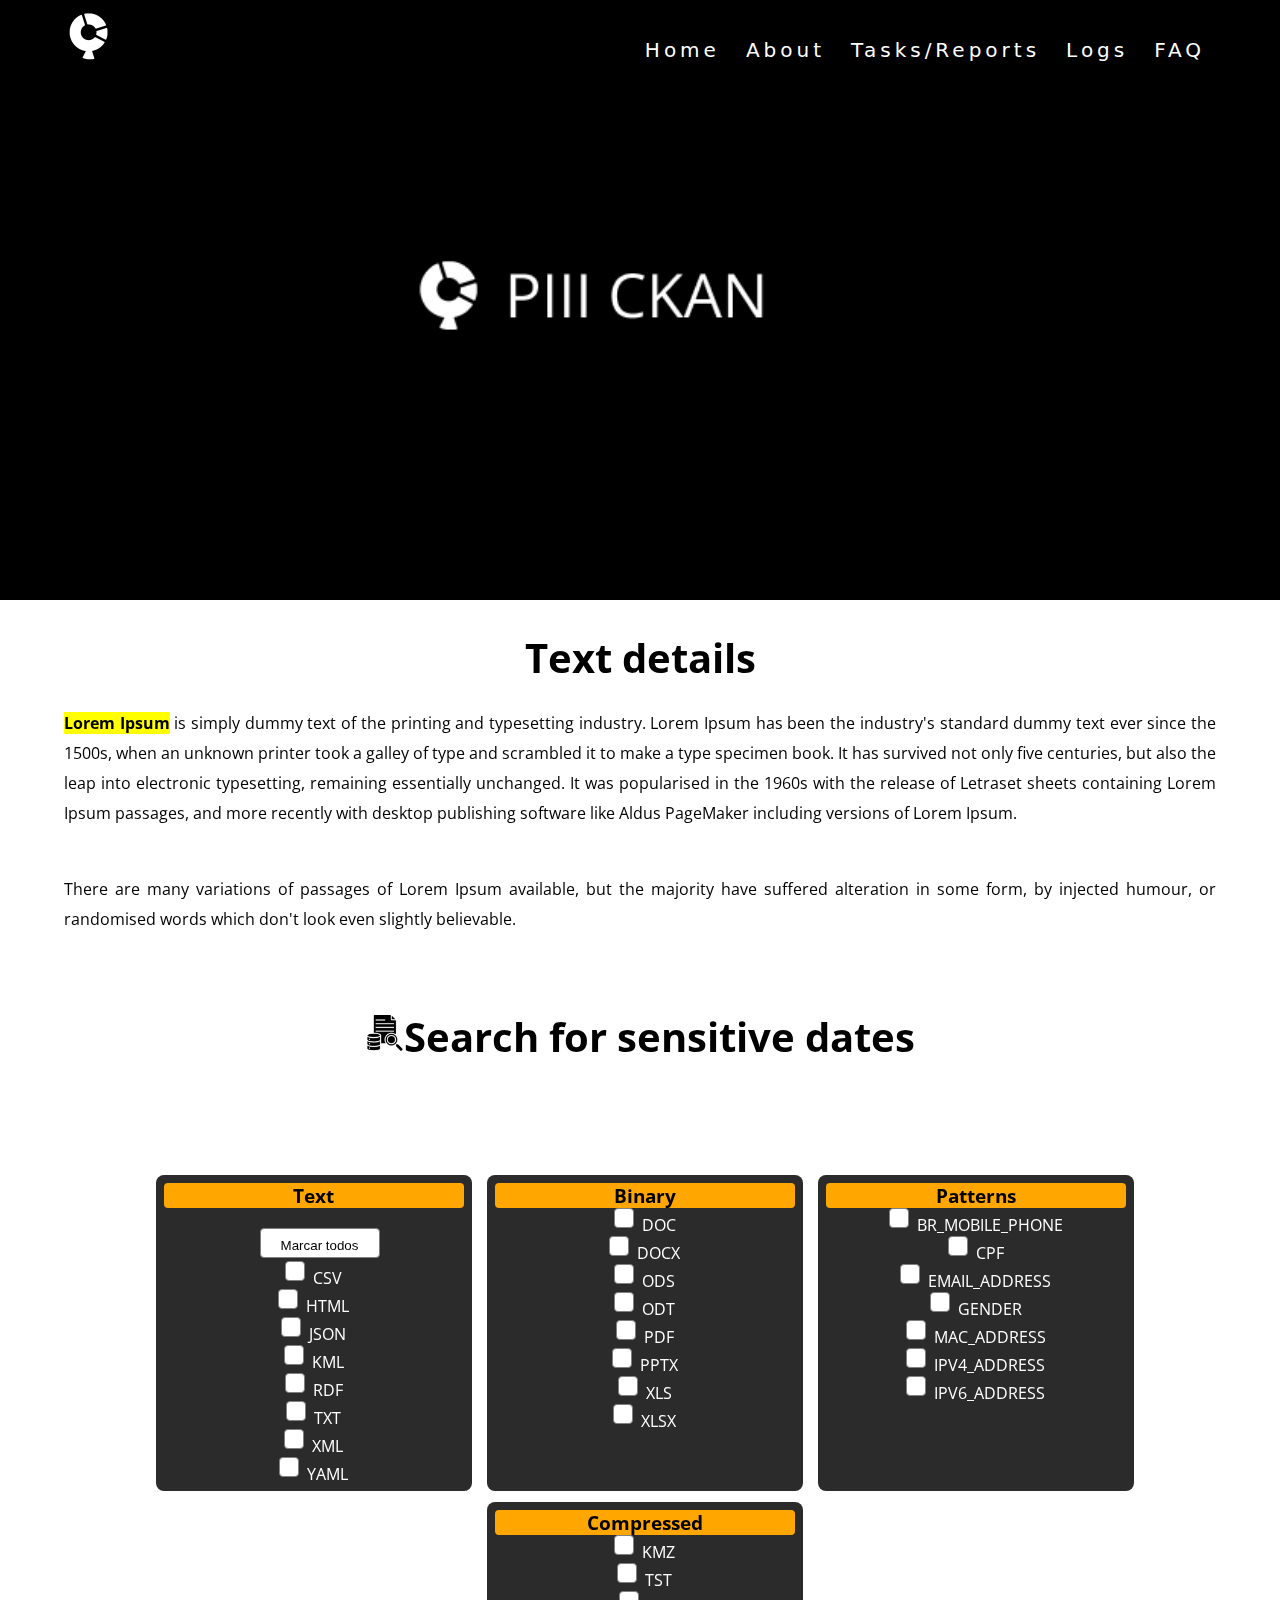
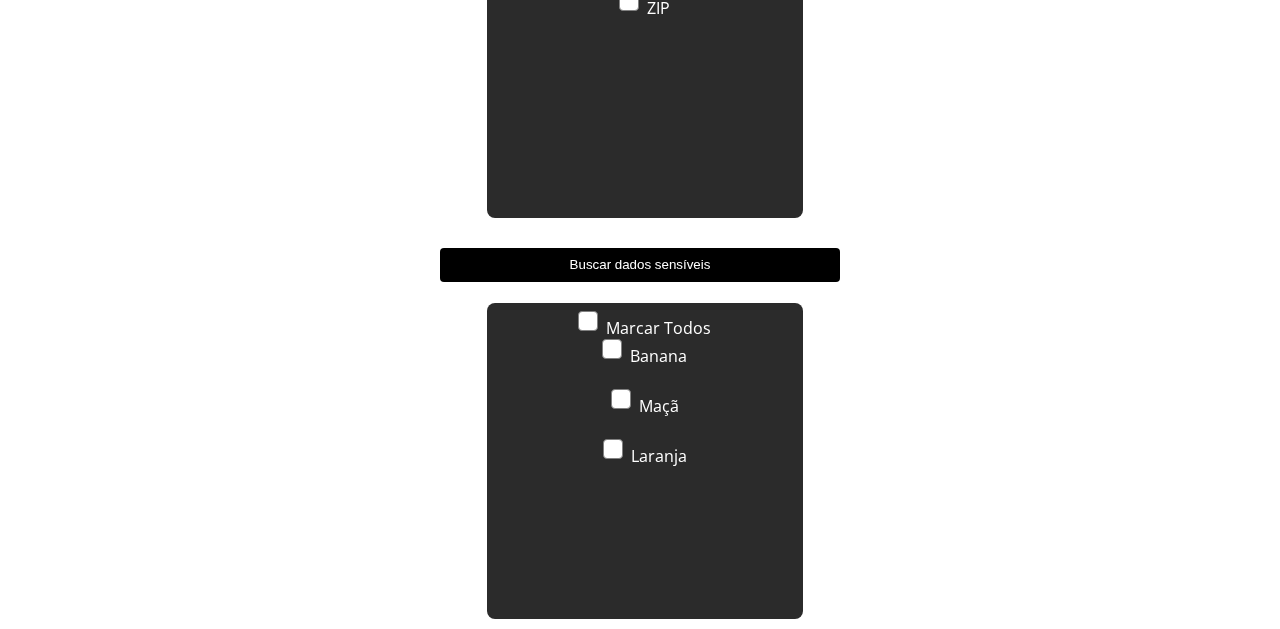
<file: home.html>
<!DOCTYPE html>
<html lang="en">
<head>
    <meta charset="UTF-8">
    <meta name="viewport" content="width=device-width, initial-scale=1.0">
    <title>Document</title>
    <link rel="stylesheet" href="home.css">
</head>
<body>
    
<div class="box-area">
    <header>
        <div class="wrapper">
            <div class="logo">
                <a href="login.html"><img   class="logo-home" src="img/logo white 1.png" alt=""></a>
            </div>
            <nav>
                <a href="home.html">Home</a>
                <a href="pages/about.html">About</a>
                <a href="pages/tasks.html">Tasks/Reports</a>
                <a href="pages/logs.html">Logs</a>
                <a href="pages/faq.html">FAQ</a>
            </nav>

        </div>
    </header>
<div class="banner-area">
    <h2></h2>
</div>

<div class="content-area">
    <div class="wrapper" >
        <h2>Text details</h2>
        <p>
            <mark><strong>Lorem Ipsum</strong></mark> is simply dummy text of the printing and typesetting industry. Lorem Ipsum has been the industry's standard dummy text ever since the 1500s, when an unknown printer took a galley of type and scrambled it to make a type specimen book. It has survived not only five centuries, but also the leap into electronic typesetting, remaining essentially unchanged. It was popularised in the 1960s with the release of Letraset sheets containing Lorem Ipsum passages, and more recently with desktop publishing software like Aldus PageMaker including versions of Lorem Ipsum.
        </p>
        <p>
            There are many variations of passages of Lorem Ipsum available, but the majority have suffered alteration in some form, by injected humour, or randomised words which don't look even slightly believable. 
        </p>
    </div>
    <br>
    <div>
        <h2><img src="img/data-analysis.png" alt="icon search"  class="icon-search">Search for sensitive dates</img></h2>
        <br>
        <br>
        <br>
        <br>
        <br>






        <div class="checkboxes1 check" >
            <div class="box-text">
                <h3>Text</h3>
               <div>
                <button class="btn-check">Marcar todos </button>
               </div>
                <div>
                    <input type="checkbox"  class="check" id="checkbox2" name="checkbox2">
                    <label for="checkbox2">CSV</label>
                </div>
                <div>
                    <input type="checkbox"class="check" id="checkbox3" name="checkbox3">
                    <label for="checkbox3">HTML</label>
                </div>
                <div>
                    <input type="checkbox"class="check"  id="checkbox4" name="checkbox4">
                    <label for="checkbox4">JSON</label>
                </div>
                <div>
                    <input type="checkbox" class="check" id="checkbox5" name="checkbox5">
                    <label for="checkbox5">KML</label>
                </div>
                <div>
                    <input type="checkbox" class="check" id="checkbox6" name="checkbox6">
                    <label for="checkbox6">RDF</label>
                </div>
                <div>
                    <input type="checkbox" class="check" id="checkbox7" name="checkbox7">
                    <label for="checkbox7">TXT</label>
                </div>
                <div>
                    <input type="checkbox"class="check"  id="checkbox8" name="checkbox8">
                    <label for="checkbox8">XML</label>
                </div>
                <div>
                    <input type="checkbox" class="check"  id="checkbox9" name="checkbox9">
                    <label for="checkbox9">YAML</label>
                </div>
            </div>
        </div>

        <div class="checkboxes1">
            <div class="box-text">
               <h3>Binary</h3>
                <div>
                    <input type="checkbox" id="checkbox2" name="checkbox2">
                    <label for="checkbox2">DOC</label>
                </div>
                <div>
                    <input type="checkbox" id="checkbox3" name="checkbox3">
                    <label for="checkbox3">DOCX</label>
                </div>
                <div>
                    <input type="checkbox" id="checkbox4" name="checkbox4">
                    <label for="checkbox4">ODS</label>
                </div>
                <div>
                    <input type="checkbox" id="checkbox5" name="checkbox5">
                    <label for="checkbox5">ODT</label>
                </div>
                <div>
                    <input type="checkbox" id="checkbox6" name="checkbox6">
                    <label for="checkbox6">PDF</label>
                </div>
                <div>
                    <input type="checkbox" id="checkbox7" name="checkbox7">
                    <label for="checkbox7">PPTX</label>
                </div>
                <div>
                    <input type="checkbox" id="checkbox8" name="checkbox8">
                    <label for="checkbox8">XLS</label>
                </div>
                <div>
                    <input type="checkbox" id="checkbox9" name="checkbox9">
                    <label for="checkbox9">XLSX</label>
                </div>
            </div>
        </div>
        

        <div class="checkboxes1">
            <div class="box-patterns">
                <h3>Patterns</h3>
                <div>
                    <input type="checkbox" id="checkbox2" name="checkbox2">
                    <label for="checkbox2">BR_MOBILE_PHONE</label>
                </div>
                <div>
                    <input type="checkbox" id="checkbox3" name="checkbox3">
                    <label for="checkbox3">CPF</label>
                </div>
                <div>
                    <input type="checkbox" id="checkbox4" name="checkbox4">
                    <label for="checkbox4">EMAIL_ADDRESS</label>
                </div>
                <div>
                    <input type="checkbox" id="checkbox5" name="checkbox5">
                    <label for="checkbox5">GENDER</label>
                </div>
                <div>
                    <input type="checkbox" id="checkbox6" name="checkbox6">
                    <label for="checkbox6">MAC_ADDRESS</label>
                </div>
                <div>
                    <input type="checkbox" id="checkbox7" name="checkbox7">
                    <label for="checkbox7">IPV4_ADDRESS</label>
                </div>
                <div>
                    <input type="checkbox" id="checkbox8" name="checkbox8">
                    <label for="checkbox8">IPV6_ADDRESS</label>
                </div>
            </div>
        </div>
        
        <div class="checkboxes1">
            <div class="box-compressed">
               <h3>Compressed</h3>
                <div>
                    <input type="checkbox" id="checkbox1" name="checkbox1">
                    <label for="checkbox1">KMZ</label>
                </div>
                <div>
                    <input type="checkbox" id="checkbox2" name="checkbox2">
                    <label for="checkbox1">TST</label>
                </div>
                <div>
                    <input type="checkbox" id="checkbox3" name="checkbox3">
                    <label for="checkbox1">ZIP</label>
                </div>
            </div>
        </div>

        <div>
            <a class="button-input" href="pages/home.html"><button class="btn-login">Buscar dados sensíveis</button></a>
        </div>
    </div>


    <div class="checkboxes1">
       
        <input type="checkbox" id="marcar-todos" onclick="marcarTodos()">
        <label for="marcar-todos">Marcar Todos</label>
    

        <input type="checkbox" class="fruta" id="banana" name="fruta" value="banana">
        <label for="banana">Banana</label> <br>
        <input type="checkbox" class="fruta" id="maca" name="fruta" value="maca">
        <label for="banana">Maçã</label> <br>
        
        <input type="checkbox" class="fruta" id="laranja" name="fruta" value="laranja">
        <label for="banana">Laranja</label> <br>
    
    
        <script>
            function marcarTodos() {
                var marcarTodosCheckbox = document.getElementById('marcar-todos');
                var checkboxesFrutas = document.querySelectorAll('.fruta')
    
                checkboxesFrutas.forEach(function(checkbox) {
                    checkbox.checked = marcarTodosCheckbox.checked;
                }
                )
            }
            /*Exemplo de checkbox completo. Usar para inserir nos checkboxes da home. */
        </script>
        


     </div>

    




</div>
</div>
</body>
</html>
</file>
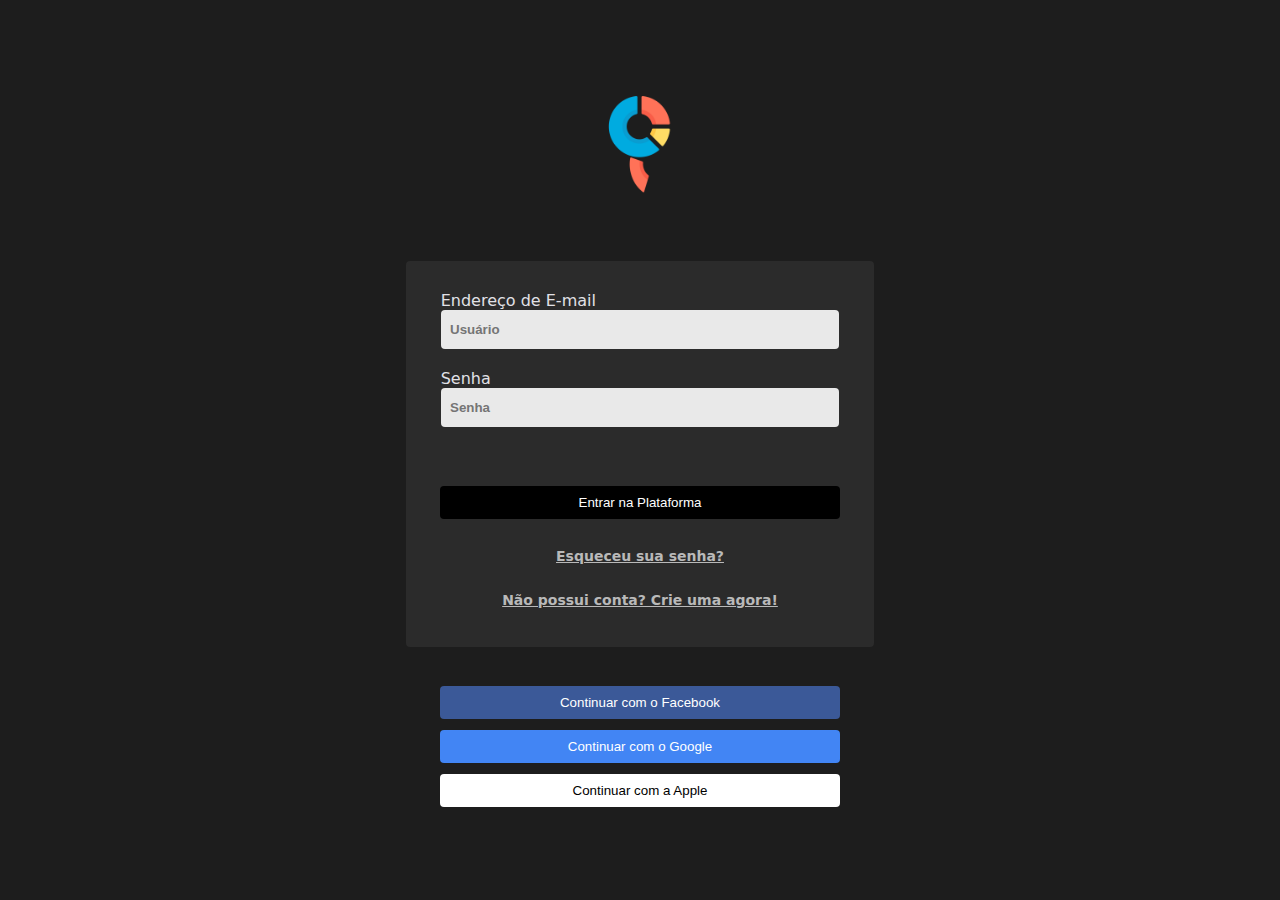
<file: login.html>
<!DOCTYPE html>
<html lang="en">
<head>
    <meta charset="UTF-8">
    <meta name="viewport" content="width=device-width, initial-scale=1.0">
    <title>login</title>
    <link rel="stylesheet" href="login.css">
    <link rel="icon" href="img/logo-ideia.ico">
</head>
<body>
    <br> <br>
    <div class="main-login">
        <img  src="img/logo-ideia.png" alt="LogoPiickan">
    </div>
    <div class="card-login">
        <div class="textfield">
            <label for="usuario">Endereço de E-mail</label>
            <input type="text" name="usuario" placeholder="Usuário">
        </div>
        <div class="textfield">
            <label for="senha">Senha</label>
            <input type="password" name="senha" placeholder="Senha">
        </div>
        <div>
        <br>
            <a class="button-input" href="home.html"><button class="btn-login">Entrar na Plataforma</button></a>
        </div>
        <br>
        <br>
        <br>
        <div>
            <a class="font-login"       href="#">Esqueceu sua senha?</a> <br>
            <a   class="font-login"        href="#">Não possui conta? Crie uma agora!</a>
        </div> 
       
    </div><br>
   
    <div>
        <a  href="https://www.facebook.com/?locale=pt_BR"><button class="redes1">Continuar com o Facebook</button></a>
     </div>
     <br>
     <div>
        <a  href="https://www.google.com/intl/pt-BR/account/about/"><button class="redes2"> Continuar com o Google </button></a>
     </div>
     <br>
     <div>
        <a  href="https://support.apple.com/pt-br/111001"><button class="redes3"> Continuar com a Apple </button></a>
     </div>
     <br>
     <br>
     <br>
     <br>
     <br>
     <br>
     <br>
</body>
</html>
</file>
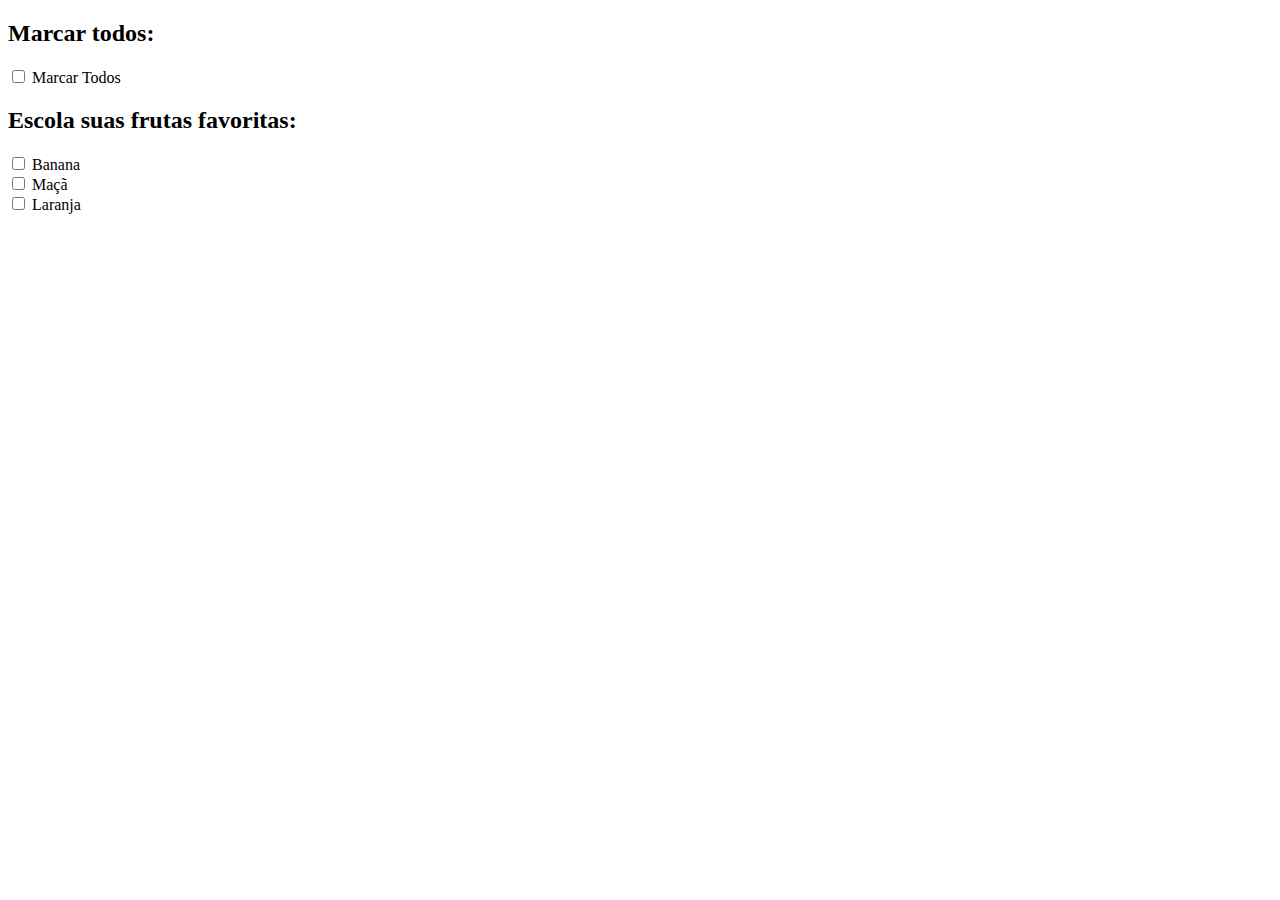
<file: teste.html>
<!DOCTYPE html>
<html lang="en">
<head>
    <meta charset="UTF-8">
    <meta name="viewport" content="width=device-width, initial-scale=1.0">
    <title>Document</title>
</head>
<body>
    <h2>Marcar todos:</h2>
    <input type="checkbox" id="marcar-todos" onclick="marcarTodos()">
    <label for="marcar-todos">Marcar Todos</label>

    <h2>Escola suas frutas favoritas:</h2>
    <input type="checkbox" class="fruta" id="banana" name="fruta" value="banana">
    <label for="banana">Banana</label> <br>
    <input type="checkbox" class="fruta" id="maca" name="fruta" value="maca">
    <label for="banana">Maçã</label> <br>
    
    <input type="checkbox" class="fruta" id="laranja" name="fruta" value="laranja">
    <label for="banana">Laranja</label> <br>


    <script>
        function marcarTodos() {
            var marcarTodosCheckbox = document.getElementById('marcar-todos');
            var checkboxesFrutas = document.querySelectorAll('.fruta')

            checkboxesFrutas.forEach(function(checkbox) {
                checkbox.checked = marcarTodosCheckbox.checked;
            }
            )
        }
        /*Exemplo de checkbox completo. Usar para inserir nos checkboxes da home. */
    </script>
    


</body>
</html>
</file>
<file: home.css>
@import url('https://fonts.googleapis.com/css2?family=Pacifico&display=swap');
@import url('https://fonts.googleapis.com/css2?family=Open+Sans:ital,wght@0,300..800;1,300..800&display=swap');



*{
    margin: 0;
    padding: 0;
}

body {
    font-family: "Open Sans", sans-serif;
    text-align: center;
}

.wrapper {
    width: 90%;
    margin: 0 auto;
}

header {
    width: 100%;
    height: 100px;
    background-color: rgb(0, 0, 0);
    position: fixed;
}

.logo {
    width: 30%;
    float: left;
    text-align: left;
    line-height: 100px;

}

.logo a{
    text-decoration: none;
    font-size: 30px;
    font-family:'Pacifico';
    color: #ffa600;
    letter-spacing: 4px;
}

nav {
    float: right;
    line-height: 100px;

}


nav a{
    text-decoration: none;
    font-family: system-ui, -apple-system, BlinkMacSystemFont, 'Segoe UI', Roboto, Oxygen, Ubuntu, Cantarell, 'Open Sans', 'Helvetica Neue', sans-serif;
    letter-spacing: 4px;
    font-size: 20px;
    color: #fff;
    padding: 36px 10px;
    margin: 0 1px;
    font-weight: 500;
}

nav a:hover {
    background: #ffa600;
    color:black ;

}

.banner-area {
    background-image: url('img/Group\ 90.png');

    background-size: cover;
    background-position: center center;
    top: 100px;
    height: 100vh;
    width: 100%;
    position: fixed;

}

.banner-area:after{
    content:'';
    position: absolute;
    top: 0;
    left: 0;
    display: block;
    width: 100%;
    background: black;
    opacity: .7;
    z-index: -1;
}

.banner-area h2{
    padding-top: 8%;
    font-size: 80px;
    color: #fff;
}

.content-area {
    width: 100%;
    height: 1000px;
    position:relative;
    background: #fff;
    top: 600px;

}
.content-area h2 {
    font-size: 40px;
    margin: 0;
    padding-top: 30px;
}

.content-area p {
    padding: 2% 0;
    line-height: 30px;
    text-align: justify;
}

/*.elements1 {
    background-color: #2b2b2b;
    border-radius: 4px;
    width: 250px;
    height: 250px;
    margin: 1px;
    display: inline-block;
    
    

}
.elements1 li{
    color: #fff;
    list-style-type: none;

    
}
.elements2 {
    background-color: #2b2b2b;
    border-radius: 4px;
    width: 250px;
    height: 250px;
    margin: 1px;
    display: inline-block;
    
}
.elements2 li{
    color: #fff;
    list-style-type: none;
    
}
.elements3 {
    background-color: #2b2b2b;
    border-radius: 4px;
    width: 250px;
    height: 250px;
    margin: 1px;
    display: inline-block;
    

}
.elements3 li{
    color: #fff;
    list-style-type: none;

    
}
.elements4 {
    background-color: #2b2b2b;
    border-radius: 4px;
    width: 250px;
    height: 250px;
    margin: 1px;
    display: inline-block;
    
    
}
.elements4 li{
    color: #fff;
    list-style-type: none;
    
}


.div-blocos {
    display: inline-block;
}
*/

button {
    background-color: #222;
    color: #FFF;
    padding: 0.7em 1.5em;
    text-decoration: none;
    transition:  .3s;
    cursor:  pointer;
    border: none;
    border-radius: 4px;
    width: 400px;
    background-color: #000000;
    color: #ffffff;
    margin: 20px;
    text-decoration:none;

  }
   button:hover {
    background-color:#ffffff;
    color: #000000;
    padding: 0.7em 1.2em;
    text-decoration: none;
    transition:  .5s;
    cursor:  pointer;
    border: none;
    border-radius: 3px;
    text-decoration: none;
  }
  .btn-check  {
    content:'';
    width: 120px;
    height: 30px;
    border-radius: 4px;
    background-color: white;
    border: 1px solid gray;
    display: inline-block;
    /*vertical-align: middle;*/
    margin-right: 8px;
    margin-bottom: 3px;
    color: #000000;
    
  }
  .btn-check:hover {
    background-color:#ffa600;
    
  }

  h3 {
    background-color:#ffa600;
    color: #000000;
    border-radius: 4px;
    margin: 0;
    padding: 0;
    width:100%
     }
  


  /*.check {
    content: "";
    display: inline-block;
    width: 25px;
    height: 25px;
    border: 4px solid #ff9100;
    background-color: #fff;
    vertical-align: middle;
    cursor: pointer;

  }
  */
  

  .icon-search {
    height: 38px;
    width: 38px;
    
  }
  .checkboxes1 {
    background-color: #2b2b2b;
    border-radius: 8px;
    width: 300px;
    height: 300px;
    margin: 1px;
    display:inline-flex;
    color: white;
    flex-direction: column;
    padding: 8px;
    margin-left: 10px;
    margin-bottom: 10px;

  }
  
  /*.checkboxes1 label {
    display: inline-block;
    cursor: pointer;
    position: relative;
    padding-left: 5px;
  }

  .checkboxes1 label:before {
    content: "";
    display: inline-block;
    width: 10px;
    height: 10px;

  }

  input {
    height: 28px;
    width: 24px;
    border: 1px solid #000000
  }*/

  .checkboxes1 input {
    display: none;
    
  }

  .checkboxes1 input + label:before {
    content:'';
    width: 18px;
    height: 18px;
    border-radius: 4px;
    background-color: white;
    border: 1px solid gray;
    display: inline-block;
    /*vertical-align: middle;*/
    margin-right: 8px;
    margin-bottom: 3px;

  }

  .checkboxes1 input:checked + label:before {
    background-color: #ffa600;
    background-image: url("data:image/svg+xml,%0A%3Csvg xmlns='http://www.w3.org/2000/svg' width='20' height='20' viewBox='0 0 10 10'%3E%3Cg class='nc-icon-wrapper' stroke-width='1' fill='%23555555'%3E%3Cpath fill='none' stroke='%23FFFFFF' stroke-linecap='round' stroke-linejoin='round' stroke-miterlimit='10' data-cap='butt' d='M2.83 4.72l1.58 1.58 2.83-2.83'/%3E%3C/g%3E%3C/svg%3E");


  }


.logo-home{
    width: 50px;
    height: 50px;
}
</file>
<file: login.css>
body {
    margin: 0;
    width: 100vw;
    height: 100vh;
    background-color: #1d1d1d;
    display: flex;
    flex-direction: column;
    align-items: center;
    justify-content: center;
    color: aliceblue;
    font-family: system-ui, -apple-system, BlinkMacSystemFont, 'Segoe UI', Roboto, Oxygen, Ubuntu, Cantarell, 'Open Sans', 'Helvetica Neue', sans-serif;
   
}

 label {
    color: #E1E1E6;
 }

 h1 {
    margin: 35px;
 }


 .card-login {

  display: flex;
  justify-content: center;
  align-items: center;
  flex-direction:column;
  padding: 30px 35px;
  

 }

 input {
    display: flex;
    flex-direction: column;
    height: 20px;
    
    margin-bottom: 1.5em;
    font-weight: bold;
    padding: .7em;
    border-radius:  4px;
    border: none;
    width: 380px;
    background-color: #e9e9e9;
    color: #7C7C8A;
}
.card-login {
    background-color: #2b2b2b;
    border-radius: 4px;
}

 

  p {
    color: #7C7C8A;
  }

  button {
    background-color: #222;
    color: #FFF;
    padding: 0.7em 1.5em;
    text-decoration: none;
    transition:  .3s;
    cursor:  pointer;
    border: none;
    border-radius: 4px;
    width: 400px;
    background-color: #000000;
    color: #ffffff;
    margin: 20px;
    text-decoration:none;

  }

  button:hover {
    background-color:#ffffff;
    color: #000000;

    padding: 0.7em 1.2em;
    text-decoration: none;
    transition:  .5s;
    cursor:  pointer;
    border: none;
    border-radius: 3px;
    text-decoration: none;
  }

  a {
    display: flex;
    flex-direction: column;
    height: 25px;
    font-weight: bold;
    width: 380px;
    align-items: center;
    color: #b9b9b9;
    text-decoration: none;
    
  }

  a:hover {
    color:#ffffff;
  }

  img {
    margin: 65px;
    height: 105px;
    background-color: #1d1d1d;
    display: flex;
    flex-direction: column;
    align-items: center;
    justify-content: center;
    color: aliceblue;
    font-family: Arial, Helvetica, sans-serif;
   
}
.font-login {
    font-size: 14px;
    text-decoration:underline;

}
.redes1 {
  background-color: #3B5998;
  border-radius: 0px;
  border-radius: 4px;
}
.redes1:hover {
  background-color:#00319c ;
  color: white;

}

.redes2 {
  background-color: #4285F4;
  border-radius: 4px;
}
.redes2:hover {
  background-color:#0060fa;
  color: white;
}
.redes3{
  background-color: #ffffff;
  border-radius: 4px;
  color: black;
}
.redes3:hover {
  background-color:#000000;
  color: white;
}
</file>
